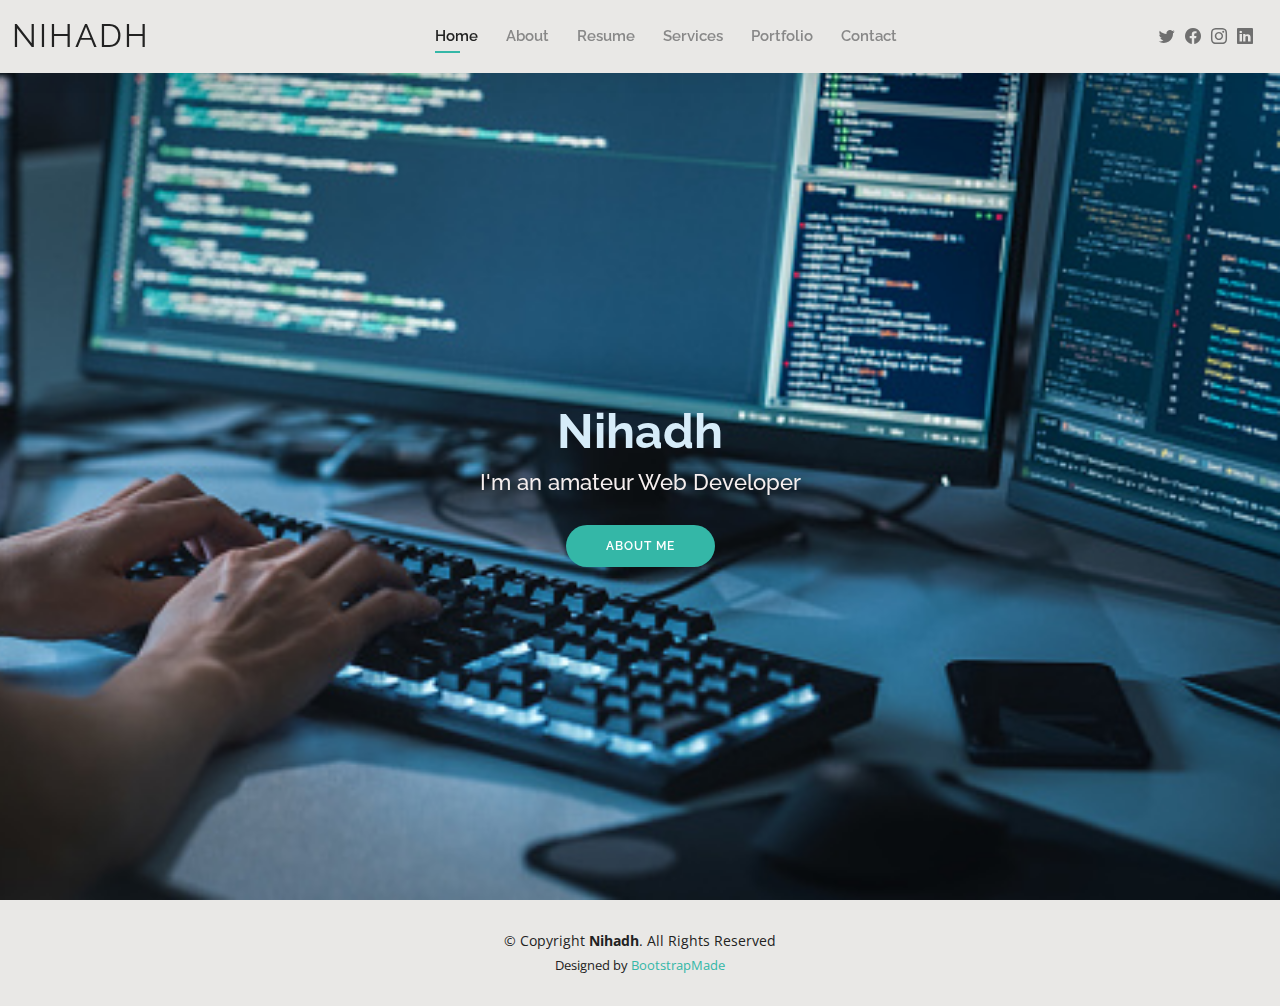
<file: index.html>
<!DOCTYPE html>
<html lang="en">

<head>
  <meta charset="utf-8">
  <meta content="width=device-width, initial-scale=1.0" name="viewport">

  <title>Kelly Bootstrap Template - Index</title>
  <meta content="" name="description">
  <meta content="" name="keywords">

  <!-- Favicons -->
  <link href="assets/img/favicon.png" rel="icon">
  <link href="assets/img/apple-touch-icon.png" rel="apple-touch-icon">

  <!-- Google Fonts -->
  <link href="https://fonts.googleapis.com/css?family=Open+Sans:300,300i,400,400i,600,600i,700,700i|Raleway:300,300i,400,400i,500,500i,600,600i,700,700i|Poppins:300,300i,400,400i,500,500i,600,600i,700,700i" rel="stylesheet">

  <!-- Vendor CSS Files -->
  <link href="assets/vendor/aos/aos.css" rel="stylesheet">
  <link href="assets/vendor/bootstrap/css/bootstrap.min.css" rel="stylesheet">
  <link href="assets/vendor/bootstrap-icons/bootstrap-icons.css" rel="stylesheet">
  <link href="assets/vendor/boxicons/css/boxicons.min.css" rel="stylesheet">
  <link href="assets/vendor/glightbox/css/glightbox.min.css" rel="stylesheet">
  <link href="assets/vendor/swiper/swiper-bundle.min.css" rel="stylesheet">

  <!-- Template Main CSS File -->
  <link href="assets/css/style.css" rel="stylesheet">

  <!-- =======================================================
  * Template Name: Nihadh
  * Updated: Mar 10 2023 with Bootstrap v5.2.3
  * Template URL: https://bootstrapmade.com/kelly-free-bootstrap-cv-resume-html-template/
  * Author: BootstrapMade.com
  * License: https://bootstrapmade.com/license/
  ======================================================== -->
</head>

<body>

  <!-- ======= Header ======= -->
  <header id="header" class="fixed-top">
    <div class="container-fluid d-flex justify-content-between align-items-center">

      <h1 class="logo me-auto me-lg-0"><a href="index.html">Nihadh</a></h1>
     

      <nav id="navbar" class="navbar order-last order-lg-0">
        <ul>
          <li><a class="active" href="index.html">Home</a></li>
          <li><a href="about.html">About</a></li>
          <li><a href="resume.html">Resume</a></li>
          <li><a href="services.html">Services</a></li>
          <li><a href="portfolio.html">Portfolio</a></li>
          <li><a href="contact.html">Contact</a></li>
        </ul>
        <i class="bi bi-list mobile-nav-toggle"></i>
      </nav><!-- .navbar -->

      <div class="header-social-links">
        <a href="#" class="twitter"><i class="bi bi-twitter"></i></a>
        <a href="#" class="facebook"><i class="bi bi-facebook"></i></a>
        <a href="#" class="instagram"><i class="bi bi-instagram"></i></a>
        <a href="#" class="linkedin"><i class="bi bi-linkedin"></i></i></a>
      </div>

    </div>

  </header><!-- End Header -->

  <!-- ======= Hero Section ======= -->
  <section id="hero" class="d-flex align-items-center">
    <div class="container d-flex flex-column align-items-center" data-aos="zoom-in" data-aos-delay="100">
      <h1>Nihadh</h1>
      <h2>I'm an amateur Web Developer</h2>
      <a href="about.html" class="btn-about">About Me</a>
    </div>
  </section><!-- End Hero -->

  <!-- ======= Footer ======= -->
  <footer id="footer">
    <div class="container">
      <div class="copyright">
        &copy; Copyright <strong><span>Nihadh</span></strong>. All Rights Reserved
      </div>
      <div class="credits">
  
        Designed by <a href="https://bootstrapmade.com/">BootstrapMade</a>
      </div>
    </div>
  </footer><!-- End  Footer -->

  <div id="preloader"></div>
  <a href="#" class="back-to-top d-flex align-items-center justify-content-center"><i class="bi bi-arrow-up-short"></i></a>

  <!-- Vendor JS Files -->
  <script src="assets/vendor/purecounter/purecounter_vanilla.js"></script>
  <script src="assets/vendor/aos/aos.js"></script>
  <script src="assets/vendor/bootstrap/js/bootstrap.bundle.min.js"></script>
  <script src="assets/vendor/glightbox/js/glightbox.min.js"></script>
  <script src="assets/vendor/isotope-layout/isotope.pkgd.min.js"></script>
  <script src="assets/vendor/swiper/swiper-bundle.min.js"></script>
  <script src="assets/vendor/waypoints/noframework.waypoints.js"></script>
  <script src="assets/vendor/php-email-form/validate.js"></script>

  <!-- Template Main JS File -->
  <script src="assets/js/main.js"></script>

</body>

</html>
</file>
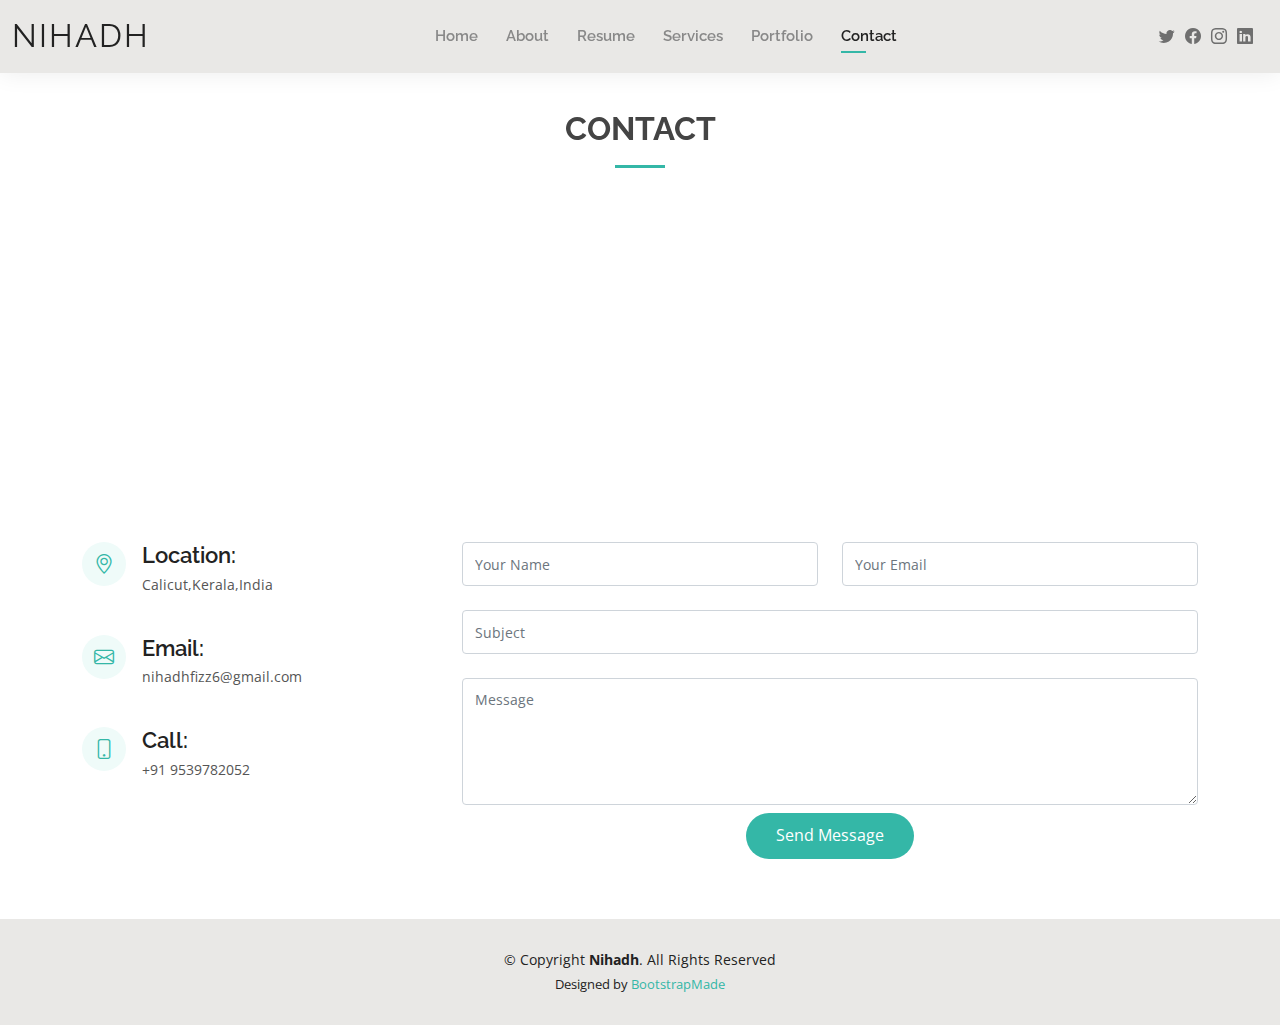
<file: contact.html>
<!DOCTYPE html>
<html lang="en">

<head>
  <meta charset="utf-8">
  <meta content="width=device-width, initial-scale=1.0" name="viewport">

  <title>Contact - Nihadh</title>
  <meta content="" name="description">
  <meta content="" name="keywords">

  <!-- Favicons -->
  <link href="assets/img/favicon.png" rel="icon">
  <link href="assets/img/apple-touch-icon.png" rel="apple-touch-icon">

  <!-- Google Fonts -->
  <link href="https://fonts.googleapis.com/css?family=Open+Sans:300,300i,400,400i,600,600i,700,700i|Raleway:300,300i,400,400i,500,500i,600,600i,700,700i|Poppins:300,300i,400,400i,500,500i,600,600i,700,700i" rel="stylesheet">

  <!-- Vendor CSS Files -->
  <link href="assets/vendor/aos/aos.css" rel="stylesheet">
  <link href="assets/vendor/bootstrap/css/bootstrap.min.css" rel="stylesheet">
  <link href="assets/vendor/bootstrap-icons/bootstrap-icons.css" rel="stylesheet">
  <link href="assets/vendor/boxicons/css/boxicons.min.css" rel="stylesheet">
  <link href="assets/vendor/glightbox/css/glightbox.min.css" rel="stylesheet">
  <link href="assets/vendor/swiper/swiper-bundle.min.css" rel="stylesheet">

  <!-- Template Main CSS File -->
  <link href="assets/css/style.css" rel="stylesheet">


  <script src="https://ajax.googleapis.com/ajax/libs/jquery/3.5.1/jquery.min.js"></script>
  <!-- =======================================================
  * Template Name: Nihadh
  * Updated: Mar 10 2023 with Bootstrap v5.2.3
  * Template URL: https://bootstrapmade.com/kelly-free-bootstrap-cv-resume-html-template/
  * Author: BootstrapMade.com
  * License: https://bootstrapmade.com/license/
  ======================================================== -->
</head>

<body>

  <!-- ======= Header ======= -->
  <header id="header" class="fixed-top">
    <div class="container-fluid d-flex justify-content-between align-items-center">

      <h1 class="logo me-auto me-lg-0"><a href="index.html">Nihadh</a></h1>
      <!-- <a href="index.html" class="logo"><img src="assets/img/logo.png" alt="" class="img-fluid"></a>-->

      <nav id="navbar" class="navbar order-last order-lg-0">
        <ul>
          <li><a href="index.html">Home</a></li>
          <li><a href="about.html">About</a></li>
          <li><a href="resume.html">Resume</a></li>
          <li><a href="services.html">Services</a></li>
          <li><a href="portfolio.html">Portfolio</a></li>
          <li><a class="active" href="contact.html">Contact</a></li>
        </ul>
        <i class="bi bi-list mobile-nav-toggle"></i>
      </nav>
      <!-- .navbar -->

      <div class="header-social-links">
        <a href="#" class="twitter"><i class="bi bi-twitter"></i></a>
        <a href="#" class="facebook"><i class="bi bi-facebook"></i></a>
        <a href="#" class="instagram"><i class="bi bi-instagram"></i></a>
        <a href="#" class="linkedin"><i class="bi bi-linkedin"></i></i></a>
      </div>

    </div>

  </header>
  <!-- End Header -->

  <main id="main">

    <!-- ======= Contact Section ======= -->
    <section id="contact" class="contact">
      <div class="container" data-aos="fade-up">

        <div class="section-title">
          <h2>Contact</h2>
          <p></p>
        </div>

        <div>
          <iframe style="border:0; width: 100%; height: 270px;" src="https://www.google.com/maps/embed?pb=!1m18!1m12!1m3!1d3913.1845311680872!2d75.83221295835676!3d11.247831913995627!2m3!1f0!2f0!3f0!3m2!1i1024!2i768!4f13.1!3m3!1m2!1s0x3ba65bbe50ea0b7d%3A0xc4e01eaa6234847e!2sHiLITE%20Business%20Park%2C%20Poovangal%2C%20Pantheeramkavu%2C%20Kerala%20673014!5e0!3m2!1sen!2sin!4v1680690463249!5m2!1sen!2sin" allowfullscreen="" loading="lazy" referrerpolicy="no-referrer-when-downgrade"></iframe></iframe>
        </div>

        <div class="row mt-5">

          <div class="col-lg-4">
            <div class="info">
              <div class="address">
                <i class="bi bi-geo-alt"></i>
                <h4>Location:</h4>
                <p>Calicut,Kerala,India</p>
              </div>

              <div class="email">
                <i class="bi bi-envelope"></i>
                <h4>Email:</h4>
                <p>nihadhfizz6@gmail.com</p>
              </div>

              <div class="phone">
                <i class="bi bi-phone"></i>
                <h4>Call:</h4>
                <p>+91 9539782052</p>
              </div>

            </div>

          </div>

          <div class="col-lg-8 mt-5 mt-lg-0">

            <form  id="submit-form" action="https://script.google.com/macros/s/AKfycbxw_EA3E63JHv-pk9E7eOJJXYP3kbNF_qoOYLYWexz5pXqTCXw9UvLf4pWga0FtZBqRbA/exec"  role="form"  class="php-email-form">
              <div class="row">
                <div class="col-md-6 form-group">
                  <input type="text" name="name" class="form-control" id="name" placeholder="Your Name" required>
                </div>
                <div class="col-md-6 form-group mt-3 mt-md-0">
                  <input type="email" class="form-control" name="email" id="email" placeholder="Your Email" required>
                </div>
              </div>
              <div class="form-group mt-3">
                <input type="text" class="form-control" name="subject" id="subject" placeholder="Subject" required>
              </div>
              <div class="form-group mt-3">
                <textarea class="form-control" name="message" rows="5" placeholder="Message" required></textarea>
              </div>
              <!-- <div class="my-3">
                <div class="loading">Loading</div>
                
                <div class="sent-message">Your message has been sent. Thank you!</div>
              </div> -->
              <div class="text-center"><button  type="submit">Send Message</button></div>
            </form>
           

          </div>

        </div>

      </div>
    </section><!-- End Contact Section -->  

  </main><!-- End #main -->

  <!-- ======= Footer ======= -->
  <footer id="footer">
    <div class="container">
      <div class="copyright">
        &copy; Copyright <strong><span>Nihadh</span></strong>. All Rights Reserved
      </div>
      <div class="credits">
        Designed by <a href="https://bootstrapmade.com/">BootstrapMade</a>
      </div>
    </div>
  </footer>
  <!-- End  Footer -->

  <div id="preloader"></div>
  <a href="#" class="back-to-top d-flex align-items-center justify-content-center"><i class="bi bi-arrow-up-short"></i></a>

  <!-- Vendor JS Files -->
  <script src="assets/vendor/purecounter/purecounter_vanilla.js"></script>
  <script src="assets/vendor/aos/aos.js"></script>
  <script src="assets/vendor/bootstrap/js/bootstrap.bundle.min.js"></script>
  <script src="assets/vendor/glightbox/js/glightbox.min.js"></script>
  <script src="assets/vendor/isotope-layout/isotope.pkgd.min.js"></script>
  <script src="assets/vendor/swiper/swiper-bundle.min.js"></script>
  <script src="assets/vendor/waypoints/noframework.waypoints.js"></script>
  <script src="assets/vendor/php-email-form/validate.js"></script>

  <!-- Template Main JS File -->
  <script src="assets/js/main.js"></script>

  <script>
    $("#submit-form").submit((e)=>{
        e.preventDefault()
        $.ajax({
            url:"https://script.google.com/macros/s/AKfycbxw_EA3E63JHv-pk9E7eOJJXYP3kbNF_qoOYLYWexz5pXqTCXw9UvLf4pWga0FtZBqRbA/exec",
            
            data:$("#submit-form").serialize(),
            method:"post",
            success:function (response){
              alert("Form submitted successfully")
              window.location.reload()
            },
            error:function(err){
              alert("Something error")
            }

    })
  })

</script>
</body>

</html>
</file>
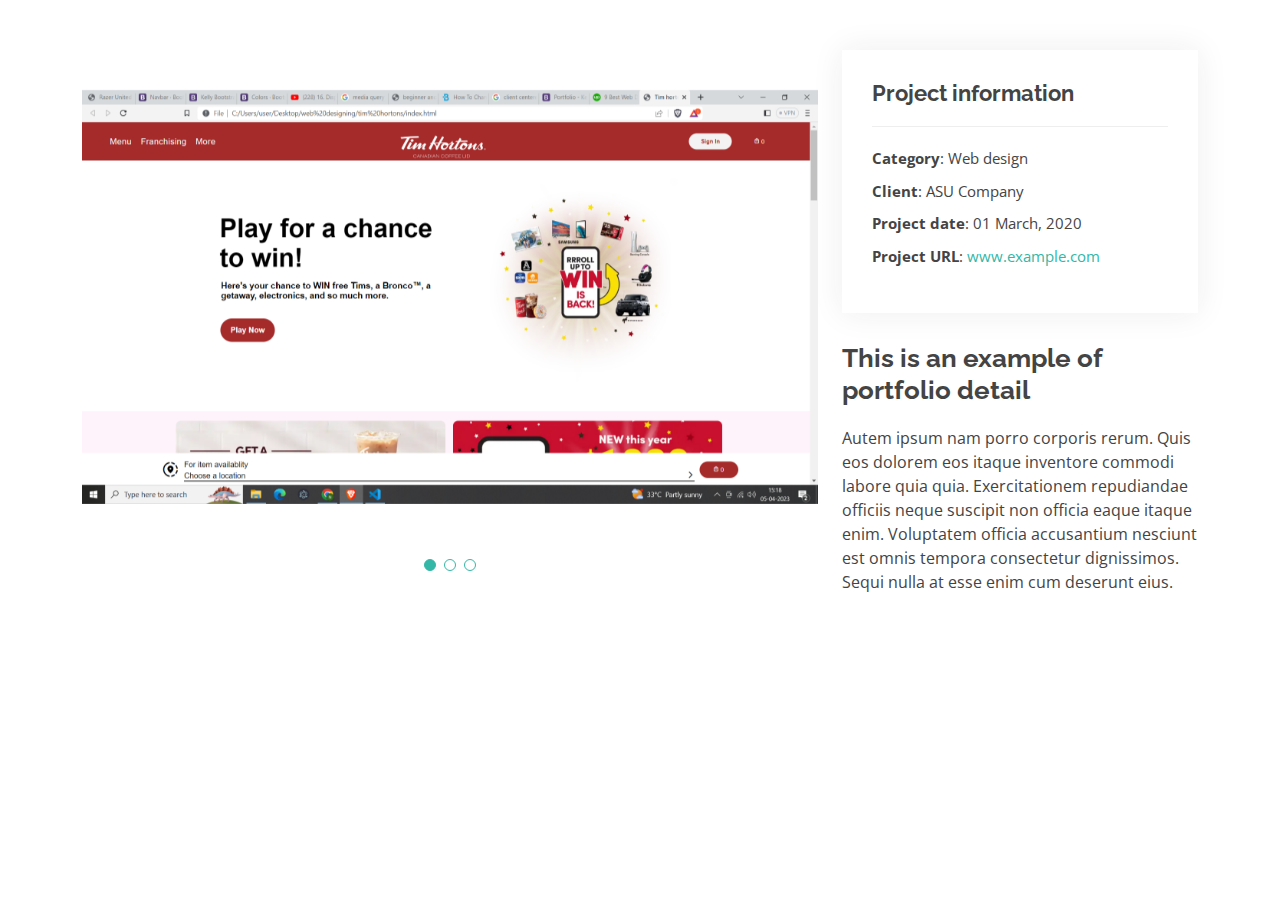
<file: portfolio-details.html>
<!DOCTYPE html>
<html lang="en">

<head>
  <meta charset="utf-8">
  <meta content="width=device-width, initial-scale=1.0" name="viewport">

  <title>Portfolio Details - Nihadh</title>
  <meta content="" name="description">
  <meta content="" name="keywords">

  <!-- Favicons -->
  <link href="assets/img/favicon.png" rel="icon">
  <link href="assets/img/apple-touch-icon.png" rel="apple-touch-icon">

  <!-- Google Fonts -->
  <link href="https://fonts.googleapis.com/css?family=Open+Sans:300,300i,400,400i,600,600i,700,700i|Raleway:300,300i,400,400i,500,500i,600,600i,700,700i|Poppins:300,300i,400,400i,500,500i,600,600i,700,700i" rel="stylesheet">

  <!-- Vendor CSS Files -->
  <link href="assets/vendor/aos/aos.css" rel="stylesheet">
  <link href="assets/vendor/bootstrap/css/bootstrap.min.css" rel="stylesheet">
  <link href="assets/vendor/bootstrap-icons/bootstrap-icons.css" rel="stylesheet">
  <link href="assets/vendor/boxicons/css/boxicons.min.css" rel="stylesheet">
  <link href="assets/vendor/glightbox/css/glightbox.min.css" rel="stylesheet">
  <link href="assets/vendor/swiper/swiper-bundle.min.css" rel="stylesheet">

  <!-- Template Main CSS File -->
  <link href="assets/css/style.css" rel="stylesheet">

  <!-- =======================================================
  * Template Name: Nihadh
  * Updated: Mar 10 2023 with Bootstrap v5.2.3
  * Template URL: https://bootstrapmade.com/kelly-free-bootstrap-cv-resume-html-template/
  * Author: BootstrapMade.com
  * License: https://bootstrapmade.com/license/
  ======================================================== -->
</head>

<body>

  <main id="main">

    <!-- ======= Portfolio Details Section ======= -->
    <section id="portfolio-details" class="portfolio-details">
      <div class="container">

        <div class="row gy-4">

          <div class="col-lg-8">
            <div class="portfolio-details-slider swiper">
              <div class="swiper-wrapper align-items-center">

                <div class="swiper-slide">
                  <img src="assets/img/Screenshot (5).png" alt="">
                </div>

                <div class="swiper-slide">
                  <img src="assets/img/portfolio/portfolio-2.jpg" alt="">
                </div>

                <div class="swiper-slide">
                  <img src="assets/img/portfolio/portfolio-3.jpg" alt="">
                </div>

              </div>
              <div class="swiper-pagination"></div>
            </div>
          </div>

          <div class="col-lg-4">
            <div class="portfolio-info">
              <h3>Project information</h3>
              <ul>
                <li><strong>Category</strong>: Web design</li>
                <li><strong>Client</strong>: ASU Company</li>
                <li><strong>Project date</strong>: 01 March, 2020</li>
                <li><strong>Project URL</strong>: <a href="#">www.example.com</a></li>
              </ul>
            </div>
            <div class="portfolio-description">
              <h2>This is an example of portfolio detail</h2>
              <p>
                Autem ipsum nam porro corporis rerum. Quis eos dolorem eos itaque inventore commodi labore quia quia. Exercitationem repudiandae officiis neque suscipit non officia eaque itaque enim. Voluptatem officia accusantium nesciunt est omnis tempora consectetur dignissimos. Sequi nulla at esse enim cum deserunt eius.
              </p>
            </div>
          </div>

        </div>

      </div>
    </section>
    <!-- End Portfolio Details Section -->

  </main>
  <!-- End #main -->

  <div id="preloader"></div>
  <a href="#" class="back-to-top d-flex align-items-center justify-content-center"><i class="bi bi-arrow-up-short"></i></a>

  <!-- Vendor JS Files -->
  <script src="assets/vendor/purecounter/purecounter_vanilla.js"></script>
  <script src="assets/vendor/aos/aos.js"></script>
  <script src="assets/vendor/bootstrap/js/bootstrap.bundle.min.js"></script>
  <script src="assets/vendor/glightbox/js/glightbox.min.js"></script>
  <script src="assets/vendor/isotope-layout/isotope.pkgd.min.js"></script>
  <script src="assets/vendor/swiper/swiper-bundle.min.js"></script>
  <script src="assets/vendor/waypoints/noframework.waypoints.js"></script>
  <script src="assets/vendor/php-email-form/validate.js"></script>

  <!-- Template Main JS File -->
  <script src="assets/js/main.js"></script>

</body>

</html>
</file>
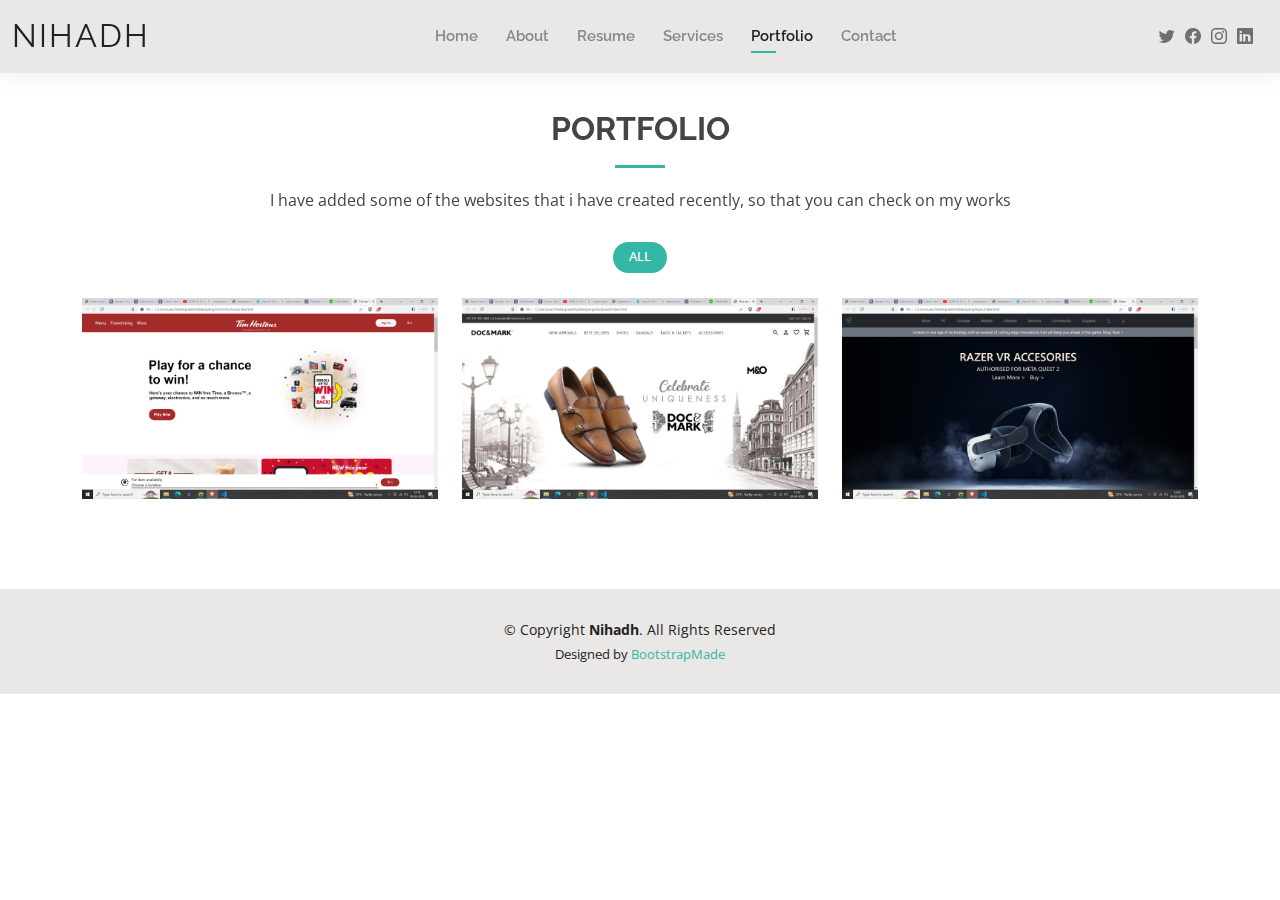
<file: portfolio.html>
<!DOCTYPE html>
<html lang="en">

<head>
  <meta charset="utf-8">
  <meta content="width=device-width, initial-scale=1.0" name="viewport">

  <title>Portfolio - Kelly Bootstrap Template</title>
  <meta content="" name="description">
  <meta content="" name="keywords">

  <!-- Favicons -->
  <link href="assets/img/favicon.png" rel="icon">
  <link href="assets/img/apple-touch-icon.png" rel="apple-touch-icon">

  <!-- Google Fonts -->
  <link href="https://fonts.googleapis.com/css?family=Open+Sans:300,300i,400,400i,600,600i,700,700i|Raleway:300,300i,400,400i,500,500i,600,600i,700,700i|Poppins:300,300i,400,400i,500,500i,600,600i,700,700i" rel="stylesheet">

  <!-- Vendor CSS Files -->
  <link href="assets/vendor/aos/aos.css" rel="stylesheet">
  <link href="assets/vendor/bootstrap/css/bootstrap.min.css" rel="stylesheet">
  <link href="assets/vendor/bootstrap-icons/bootstrap-icons.css" rel="stylesheet">
  <link href="assets/vendor/boxicons/css/boxicons.min.css" rel="stylesheet">
  <link href="assets/vendor/glightbox/css/glightbox.min.css" rel="stylesheet">
  <link href="assets/vendor/swiper/swiper-bundle.min.css" rel="stylesheet">

  <!-- Template Main CSS File -->
  <link href="assets/css/style.css" rel="stylesheet">

  <!-- =======================================================
  * Template Name: Nihadh
  * Updated: Mar 10 2023 with Bootstrap v5.2.3
  * Template URL: https://bootstrapmade.com/kelly-free-bootstrap-cv-resume-html-template/
  * Author: BootstrapMade.com
  * License: https://bootstrapmade.com/license/
  ======================================================== -->
</head>

<body>

  <!-- ======= Header ======= -->
  <header id="header" class="fixed-top">
    <div class="container-fluid d-flex justify-content-between align-items-center">

      <h1 class="logo me-auto me-lg-0"><a href="index.html">Nihadh</a></h1>
      <!-- <a href="index.html" class="logo"><img src="assets/img/logo.png" alt="" class="img-fluid"></a>-->

      <nav id="navbar" class="navbar order-last order-lg-0">
        <ul>
          <li><a href="index.html">Home</a></li>
          <li><a href="about.html">About</a></li>
          <li><a href="resume.html">Resume</a></li>
          <li><a href="services.html">Services</a></li>
          <li><a class="active" href="portfolio.html">Portfolio</a></li>
          <li><a href="contact.html">Contact</a></li>
        </ul>
        <i class="bi bi-list mobile-nav-toggle"></i>
      </nav><!-- .navbar -->

      <div class="header-social-links">
        <a href="#" class="twitter"><i class="bi bi-twitter"></i></a>
        <a href="#" class="facebook"><i class="bi bi-facebook"></i></a>
        <a href="#" class="instagram"><i class="bi bi-instagram"></i></a>
        <a href="#" class="linkedin"><i class="bi bi-linkedin"></i></i></a>
      </div>

    </div>

  </header><!-- End Header -->

  <main id="main">

    <!-- ======= Portfolio Section ======= -->
    <section id="portfolio" class="portfolio">
      <div class="container" data-aos="fade-up">

        <div class="section-title">
          <h2>Portfolio</h2>
          <p>I have added some of the websites that i have created recently, so that you can check on my works</p>
        </div>

        <div class="row" data-aos="fade-up" data-aos-delay="100">
          <div class="col-lg-12 d-flex justify-content-center">
            <ul id="portfolio-flters">
              <li data-filter="*" class="filter-active">All</li>
             
            </ul>
          </div>
        </div>

        <div class="row portfolio-container" data-aos="fade-up" data-aos-delay="200">

          <div class="col-lg-4 col-md-6 portfolio-item filter-app">
            <div class="portfolio-wrap">
              <img src="assets/img/Screenshot (5).png" class="img-fluid" alt="">
              <div class="portfolio-info">
                <h4>Web 1</h4>
                <p>App</p>
                <div class="portfolio-links">
                  <a href="https://nihadh5004.github.io/Tim-Hortons/" class="portfolio-details-lightbox" data-glightbox="type: external" title="Portfolio Details"><i class="bx bx-link"></i></a>
                </div>
              </div>
            </div>
          </div>

          <div class="col-lg-4 col-md-6 portfolio-item filter-web">
            <div class="portfolio-wrap">
              <img src="assets/img/Screenshot (6).png" class="img-fluid" alt="">
              <div class="portfolio-info">
                <h4>Web 2</h4>
                <p>Web</p>
                <div class="portfolio-links">
                  <a href="https://nihadh5004.github.io/doc-mark/" class="portfolio-details-lightbox" data-glightbox="type: external" title="Portfolio Details"><i class="bx bx-link"></i></a>
                </div>
              </div>
            </div>
          </div>

          <div class="col-lg-4 col-md-6 portfolio-item filter-app">
            <div class="portfolio-wrap">
              <img src="assets/img/Screenshot (7).png" class="img-fluid" alt="">
              <div class="portfolio-info">
                <h4>Web 3</h4>
                <p>App</p>
                <div class="portfolio-links">
                  <a href="assets/img/portfolio/portfolio-3.jpg" data-gallery="portfolioGallery" class="portfolio-lightbox" title="App 2"><i class="bx bx-plus"></i></a>
                  <a href="portfolio-details.html" class="portfolio-details-lightbox" data-glightbox="type: external" title="Portfolio Details"><i class="bx bx-link"></i></a>
                </div>
              </div>
            </div>
          </div>
         </div>

      </div>
    </section><!-- End Portfolio Section -->

  </main><!-- End #main -->

  <!-- ======= Footer ======= -->
  <footer id="footer">
    <div class="container">
      <div class="copyright">
        &copy; Copyright <strong><span>Nihadh</span></strong>. All Rights Reserved
      </div>
      <div class="credits">
        <!-- All the links in the footer should remain intact. -->
        <!-- You can delete the links only if you purchased the pro version. -->
        <!-- Licensing information: https://bootstrapmade.com/license/ -->

        Designed by <a href="https://bootstrapmade.com/">BootstrapMade</a>
      </div>
    </div>
  </footer><!-- End  Footer -->

  <div id="preloader"></div>
  <a href="#" class="back-to-top d-flex align-items-center justify-content-center"><i class="bi bi-arrow-up-short"></i></a>

  <!-- Vendor JS Files -->
  <script src="assets/vendor/purecounter/purecounter_vanilla.js"></script>
  <script src="assets/vendor/aos/aos.js"></script>
  <script src="assets/vendor/bootstrap/js/bootstrap.bundle.min.js"></script>
  <script src="assets/vendor/glightbox/js/glightbox.min.js"></script>
  <script src="assets/vendor/isotope-layout/isotope.pkgd.min.js"></script>
  <script src="assets/vendor/swiper/swiper-bundle.min.js"></script>
  <script src="assets/vendor/waypoints/noframework.waypoints.js"></script>
  <script src="assets/vendor/php-email-form/validate.js"></script>

  <!-- Template Main JS File -->
  <script src="assets/js/main.js"></script>

</body>

</html>
</file>
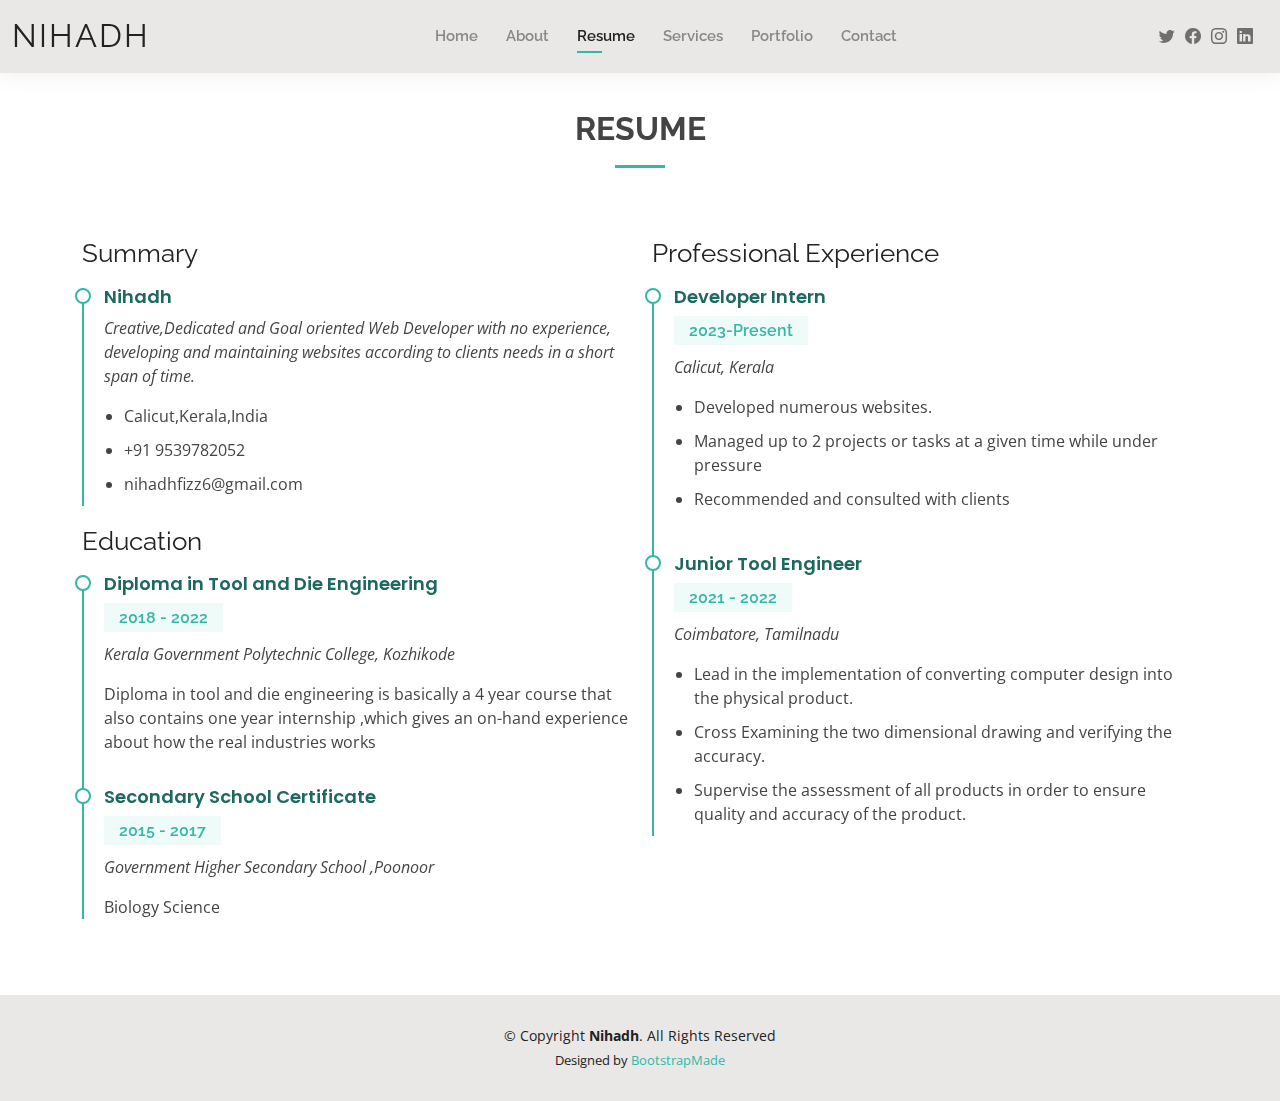
<file: resume.html>
<!DOCTYPE html>
<html lang="en">

<head>
  <meta charset="utf-8">
  <meta content="width=device-width, initial-scale=1.0" name="viewport">

  <title>Resume - Nihadh</title>
  <meta content="" name="description">
  <meta content="" name="keywords">

  <!-- Favicons -->
  <link href="assets/img/favicon.png" rel="icon">
  <link href="assets/img/apple-touch-icon.png" rel="apple-touch-icon">

  <!-- Google Fonts -->
  <link href="https://fonts.googleapis.com/css?family=Open+Sans:300,300i,400,400i,600,600i,700,700i|Raleway:300,300i,400,400i,500,500i,600,600i,700,700i|Poppins:300,300i,400,400i,500,500i,600,600i,700,700i" rel="stylesheet">

  <!-- Vendor CSS Files -->
  <link href="assets/vendor/aos/aos.css" rel="stylesheet">
  <link href="assets/vendor/bootstrap/css/bootstrap.min.css" rel="stylesheet">
  <link href="assets/vendor/bootstrap-icons/bootstrap-icons.css" rel="stylesheet">
  <link href="assets/vendor/boxicons/css/boxicons.min.css" rel="stylesheet">
  <link href="assets/vendor/glightbox/css/glightbox.min.css" rel="stylesheet">
  <link href="assets/vendor/swiper/swiper-bundle.min.css" rel="stylesheet">

  <!-- Template Main CSS File -->
  <link href="assets/css/style.css" rel="stylesheet">

  <!-- =======================================================
  * Template Name: Nihadh
  * Updated: Mar 10 2023 with Bootstrap v5.2.3
  * Template URL: https://bootstrapmade.com/kelly-free-bootstrap-cv-resume-html-template/
  * Author: BootstrapMade.com
  * License: https://bootstrapmade.com/license/
  ======================================================== -->
</head>

<body>

  <!-- ======= Header ======= -->
  <header id="header" class="fixed-top">
    <div class="container-fluid d-flex justify-content-between align-items-center">

      <h1 class="logo me-auto me-lg-0"><a href="index.html">Nihadh</a></h1>
     

      <nav id="navbar" class="navbar order-last order-lg-0">
        <ul>
          <li><a href="index.html">Home</a></li>
          <li><a href="about.html">About</a></li>
          <li><a class="active" href="resume.html">Resume</a></li>
          <li><a href="services.html">Services</a></li>
          <li><a href="portfolio.html">Portfolio</a></li>
          <li><a href="contact.html">Contact</a></li>
        </ul>
        <i class="bi bi-list mobile-nav-toggle"></i>
      </nav><!-- .navbar -->

      <div class="header-social-links">
        <a href="#" class="twitter"><i class="bi bi-twitter"></i></a>
        <a href="#" class="facebook"><i class="bi bi-facebook"></i></a>
        <a href="#" class="instagram"><i class="bi bi-instagram"></i></a>
        <a href="#" class="linkedin"><i class="bi bi-linkedin"></i></i></a>
      </div>

    </div>

  </header><!-- End Header -->

  <main id="main">

    <!-- ======= Resume Section ======= -->
    <section id="resume" class="resume">
      <div class="container" data-aos="fade-up">

        <div class="section-title">
          <h2>Resume</h2>
        </div>

        <div class="row">
          <div class="col-lg-6">
            <h3 class="resume-title">Summary</h3>
            <div class="resume-item pb-0">
              <h4>Nihadh</h4>
              <p><em>Creative,Dedicated and Goal oriented Web Developer with no experience,  developing and maintaining  websites according to clients needs in a short span of time. </em></p>
              <p>
              <ul>
                <li>Calicut,Kerala,India</li>
                <li>+91 9539782052</li>
                <li>nihadhfizz6@gmail.com</li>
              </ul>
              </p>
            </div>

            <h3 class="resume-title">Education</h3>
            <div class="resume-item">
              <h4>Diploma in Tool and Die Engineering</h4>
              <h5>2018 - 2022</h5>
              <p><em>Kerala Government Polytechnic College, Kozhikode </em></p>
              <p>Diploma in tool and die engineering is basically a 4 year course that also contains one year internship ,which gives an on-hand experience about how the real industries works</p>
            </div>
            <div class="resume-item">
              <h4>Secondary School Certificate</h4>
              <h5>2015 - 2017</h5>
              <p><em>Government Higher Secondary School ,Poonoor</em></p>
              <p>Biology Science</p>
            </div>
          </div>
          <div class="col-lg-6">
            <h3 class="resume-title">Professional Experience</h3>
            <div class="resume-item">
              <h4>Developer Intern</h4>
              <h5>2023-Present</h5>
              <p><em>Calicut, Kerala</em></p>
              <p>
              <ul>
                <li>Developed numerous websites.</li>
                <li>Managed up to 2 projects or tasks at a given time while under pressure</li>
                <li>Recommended and consulted with clients</li>
              </ul>
              </p>
            </div>
            <div class="resume-item">
              <h4>Junior Tool Engineer</h4>
              <h5>2021 - 2022</h5>
              <p><em>Coimbatore, Tamilnadu</em></p>
              <p>
              <ul>
                <li>Lead in the implementation of converting computer design into the physical product.</li>
                <li>Cross Examining the two dimensional drawing and verifying the accuracy.</li>
                <li>Supervise the assessment of all products in order to ensure quality and accuracy of the product.</li>
              
              </ul>
              </p>
            </div>
          </div>
        </div>

      </div>
    </section><!-- End Resume Section -->

  </main><!-- End #main -->

  <!-- ======= Footer ======= -->
  <footer id="footer">
    <div class="container">
      <div class="copyright">
        &copy; Copyright <strong><span>Nihadh</span></strong>. All Rights Reserved
      </div>
      <div class="credits">
      
        Designed by <a href="https://bootstrapmade.com/">BootstrapMade</a>
      </div>
    </div>
  </footer><!-- End  Footer -->

  <div id="preloader"></div>
  <a href="#" class="back-to-top d-flex align-items-center justify-content-center"><i class="bi bi-arrow-up-short"></i></a>

  <!-- Vendor JS Files -->
  <script src="assets/vendor/purecounter/purecounter_vanilla.js"></script>
  <script src="assets/vendor/aos/aos.js"></script>
  <script src="assets/vendor/bootstrap/js/bootstrap.bundle.min.js"></script>
  <script src="assets/vendor/glightbox/js/glightbox.min.js"></script>
  <script src="assets/vendor/isotope-layout/isotope.pkgd.min.js"></script>
  <script src="assets/vendor/swiper/swiper-bundle.min.js"></script>
  <script src="assets/vendor/waypoints/noframework.waypoints.js"></script>
  <script src="assets/vendor/php-email-form/validate.js"></script>

  <!-- Template Main JS File -->
  <script src="assets/js/main.js"></script>

</body>

</html>
</file>
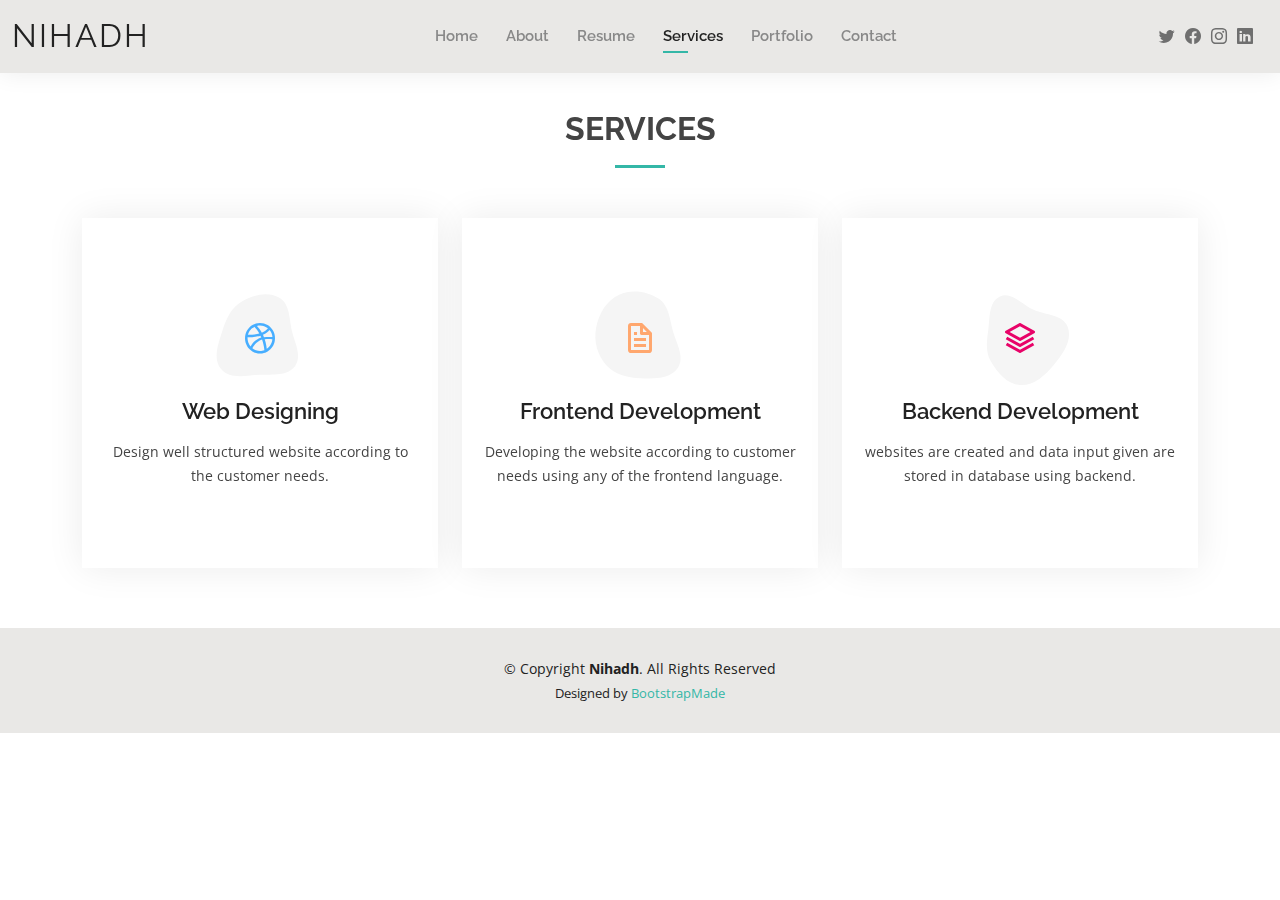
<file: services.html>
<!DOCTYPE html>
<html lang="en">

<head>
  <meta charset="utf-8">
  <meta content="width=device-width, initial-scale=1.0" name="viewport">

  <title>Services - Kelly Bootstrap Template</title>
  <meta content="" name="description">
  <meta content="" name="keywords">

  <!-- Favicons -->
  <link href="assets/img/favicon.png" rel="icon">
  <link href="assets/img/apple-touch-icon.png" rel="apple-touch-icon">

  <!-- Google Fonts -->
  <link href="https://fonts.googleapis.com/css?family=Open+Sans:300,300i,400,400i,600,600i,700,700i|Raleway:300,300i,400,400i,500,500i,600,600i,700,700i|Poppins:300,300i,400,400i,500,500i,600,600i,700,700i" rel="stylesheet">

  <!-- Vendor CSS Files -->
  <link href="assets/vendor/aos/aos.css" rel="stylesheet">
  <link href="assets/vendor/bootstrap/css/bootstrap.min.css" rel="stylesheet">
  <link href="assets/vendor/bootstrap-icons/bootstrap-icons.css" rel="stylesheet">
  <link href="assets/vendor/boxicons/css/boxicons.min.css" rel="stylesheet">
  <link href="assets/vendor/glightbox/css/glightbox.min.css" rel="stylesheet">
  <link href="assets/vendor/swiper/swiper-bundle.min.css" rel="stylesheet">

  <!-- Template Main CSS File -->
  <link href="assets/css/style.css" rel="stylesheet">

  <!-- =======================================================
  * Template Name: Kelly
  * Updated: Mar 10 2023 with Bootstrap v5.2.3
  * Template URL: https://bootstrapmade.com/kelly-free-bootstrap-cv-resume-html-template/
  * Author: BootstrapMade.com
  * License: https://bootstrapmade.com/license/
  ======================================================== -->
</head>

<body>

  <!-- ======= Header ======= -->
  <header id="header" class="fixed-top">
    <div class="container-fluid d-flex justify-content-between align-items-center">

      <h1 class="logo me-auto me-lg-0"><a href="index.html">Nihadh</a></h1>
      <!-- Uncomment below if you prefer to use an image logo -->
      <!-- <a href="index.html" class="logo"><img src="assets/img/logo.png" alt="" class="img-fluid"></a>-->

      <nav id="navbar" class="navbar order-last order-lg-0">
        <ul>
          <li><a href="index.html">Home</a></li>
          <li><a href="about.html">About</a></li>
          <li><a href="resume.html">Resume</a></li>
          <li><a class="active" href="services.html">Services</a></li>
          <li><a href="portfolio.html">Portfolio</a></li>
          <li><a href="contact.html">Contact</a></li>
        </ul>
        <i class="bi bi-list mobile-nav-toggle"></i>
      </nav><!-- .navbar -->

      <div class="header-social-links">
        <a href="#" class="twitter"><i class="bi bi-twitter"></i></a>
        <a href="#" class="facebook"><i class="bi bi-facebook"></i></a>
        <a href="#" class="instagram"><i class="bi bi-instagram"></i></a>
        <a href="#" class="linkedin"><i class="bi bi-linkedin"></i></i></a>
      </div>

    </div>

  </header><!-- End Header -->

  <main id="main">

    <!-- ======= Services Section ======= -->
    <section id="services" class="services">
      <div class="container" data-aos="fade-up">

        <div class="section-title">
          <h2>Services</h2>
          <p></p>
        </div>

        <div class="row">
          <div class="col-lg-4 col-md-6 d-flex align-items-stretch" data-aos="zoom-in" data-aos-delay="100">
            <div class="icon-box iconbox-blue">
              <div class="icon">
                <svg width="100" height="100" viewBox="0 0 600 600" xmlns="http://www.w3.org/2000/svg">
                  <path stroke="none" stroke-width="0" fill="#f5f5f5" d="M300,521.0016835830174C376.1290562159157,517.8887921683347,466.0731472004068,529.7835943286574,510.70327084640275,468.03025145048787C554.3714126377745,407.6079735673963,508.03601936045806,328.9844924480964,491.2728898941984,256.3432110539036C474.5976632858925,184.082847569629,479.9380746630129,96.60480741107993,416.23090153303,58.64404602377083C348.86323505073057,18.502131276798302,261.93793281208167,40.57373210992963,193.5410806939664,78.93577620505333C130.42746243093433,114.334589627462,98.30271207620316,179.96522072025542,76.75703585869454,249.04625023123273C51.97151888228291,328.5150500222984,13.704378332031375,421.85034740162234,66.52175969318436,486.19268352777647C119.04800174914682,550.1803526380478,217.28368757567262,524.383925680826,300,521.0016835830174"></path>
                </svg>
                <i class="bx bxl-dribbble"></i>
              </div>
              <h4><a href="">Web Designing</a></h4>
              <p>Design well structured website according to the customer needs.</p>
            </div>
          </div>

          <div class="col-lg-4 col-md-6 d-flex align-items-stretch mt-4 mt-md-0" data-aos="zoom-in" data-aos-delay="200">
            <div class="icon-box iconbox-orange ">
              <div class="icon">
                <svg width="100" height="100" viewBox="0 0 600 600" xmlns="http://www.w3.org/2000/svg">
                  <path stroke="none" stroke-width="0" fill="#f5f5f5" d="M300,541.5067337569781C382.14930387511276,545.0595476570109,479.8736841581634,548.3450877840088,526.4010558755058,480.5488172755941C571.5218469581645,414.80211281144784,517.5187510058486,332.0715597781072,496.52539010469104,255.14436215662573C477.37192572678356,184.95920475031193,473.57363656557914,105.61284051026155,413.0603344069578,65.22779650032875C343.27470386102294,18.654635553484475,251.2091493199835,5.337323636656869,175.0934190732945,40.62881213300186C97.87086631185822,76.43348514350839,51.98124368387456,156.15599469081315,36.44837278890362,239.84606092416172C21.716077023791087,319.22268207091537,43.775223500013084,401.1760424656574,96.891909868211,461.97329694683043C147.22146801428983,519.5804099606455,223.5754009179313,538.201503339737,300,541.5067337569781"></path>
                </svg>
                <i class="bx bx-file"></i>
              </div>
              <h4><a href="">Frontend Development</a></h4>
              <p>Developing the website according to customer needs using any of the frontend language.</p>
            </div>
          </div>

          <div class="col-lg-4 col-md-6 d-flex align-items-stretch mt-4 mt-lg-0" data-aos="zoom-in" data-aos-delay="300">
            <div class="icon-box iconbox-pink">
              <div class="icon">
               
                <svg width="100" height="100" viewBox="0 0 600 600" xmlns="http://www.w3.org/2000/svg">
                  <path stroke="none" stroke-width="0" fill="#f5f5f5" d="M300,582.0697525312426C382.5290701553225,586.8405444964366,449.9789794690241,525.3245884688669,502.5850820975895,461.55621195738473C556.606425686781,396.0723002908107,615.8543463187945,314.28637112970534,586.6730223649479,234.56875336149918C558.9533121215079,158.8439757836574,454.9685369536778,164.00468322053177,381.49747125262974,130.76875717737553C312.15926192815925,99.40240125094834,248.97055460311594,18.661163978235184,179.8680185752513,50.54337015887873C110.5421016452524,82.52863877960104,119.82277516462835,180.83849132639028,109.12597500060166,256.43424936330496C100.08760227029461,320.3096726198365,92.17705696193138,384.0621239912766,124.79988738764834,439.7174275375508C164.83382741302287,508.01625554203684,220.96474134820875,577.5009287672846,300,582.0697525312426"></path>
                </svg>
                <i class="bx bx-layer"></i>

              </div>
              <h4><a href="">Backend Development</a></h4>
              <p>websites are created and data input given are stored in database using backend.</p>
            </div>
          </div>

          <!-- <div class="col-lg-4 col-md-6 d-flex align-items-stretch mt-4" data-aos="zoom-in" data-aos-delay="100">
            <div class="icon-box iconbox-yellow">
              <div class="icon">
                <svg width="100" height="100" viewBox="0 0 600 600" xmlns="http://www.w3.org/2000/svg">
                  <path stroke="none" stroke-width="0" fill="#f5f5f5" d="M300,503.46388370962813C374.79870501325706,506.71871716319447,464.8034551963731,527.1746412648533,510.4981551193396,467.86667711651364C555.9287308511215,408.9015244558933,512.6030010748507,327.5744911775523,490.211057578863,256.5855673507754C471.097692560561,195.9906835881958,447.69079081568157,138.11976852964426,395.19560036434837,102.3242989838813C329.3053358748298,57.3949838291264,248.02791733380457,8.279543830951368,175.87071277845988,42.242879143198664C103.41431057327972,76.34704239035025,93.79494320519305,170.9812938413882,81.28167332365135,250.07896920659033C70.17666984294237,320.27484674793965,64.84698225790005,396.69656628748305,111.28512138212992,450.4950937839243C156.20124167950087,502.5303643271138,231.32542653798444,500.4755392045468,300,503.46388370962813"></path>
                </svg>
                <i class="bx bx-tachometer"></i>

              </div>
              <h4><a href="">Nemo Enim</a></h4>
              <p>At vero eos et accusamus et iusto odio dignissimos ducimus qui blanditiis</p>
            </div>
          </div>

          <div class="col-lg-4 col-md-6 d-flex align-items-stretch mt-4" data-aos="zoom-in" data-aos-delay="200">
            <div class="icon-box iconbox-red">
              <div class="icon">
                <svg width="100" height="100" viewBox="0 0 600 600" xmlns="http://www.w3.org/2000/svg">
                  <path stroke="none" stroke-width="0" fill="#f5f5f5" d="M300,532.3542879108572C369.38199826031484,532.3153073249985,429.10787420159085,491.63046689027357,474.5244479745417,439.17860296908856C522.8885846962883,383.3225815378663,569.1668002868075,314.3205725914397,550.7432151929288,242.7694973846089C532.6665558377875,172.5657663291529,456.2379748765914,142.6223662098291,390.3689995646985,112.34683881706744C326.66090330228417,83.06452184765237,258.84405631176094,53.51806209861945,193.32584062364296,78.48882559362697C121.61183558270385,105.82097193414197,62.805066853699245,167.19869350419734,48.57481801355237,242.6138429142374C34.843463184063346,315.3850353017275,76.69343916112496,383.4422959591041,125.22947124332185,439.3748458443577C170.7312796277747,491.8107796887764,230.57421082200815,532.3932930995766,300,532.3542879108572"></path>
                </svg>
                <i class="bx bx-slideshow"></i>
              </div>
              <h4><a href="">Dele Cardo</a></h4>
              <p>Quis consequatur saepe eligendi voluptatem consequatur dolor consequuntur</p>
            </div>
          </div>

          <div class="col-lg-4 col-md-6 d-flex align-items-stretch mt-4" data-aos="zoom-in" data-aos-delay="300">
            <div class="icon-box iconbox-teal">
              <div class="icon">
                <svg width="100" height="100" viewBox="0 0 600 600" xmlns="http://www.w3.org/2000/svg">
                  <path stroke="none" stroke-width="0" fill="#f5f5f5" d="M300,566.797414625762C385.7384707136149,576.1784315230908,478.7894351017131,552.8928747891023,531.9192734346935,484.94944893311C584.6109503024035,417.5663521118492,582.489472248146,322.67544863468447,553.9536738515405,242.03673114598146C529.1557734026468,171.96086150256528,465.24506316201064,127.66468636344209,395.9583748389544,100.7403814666027C334.2173773831606,76.7482773500951,269.4350130405921,84.62216499799875,207.1952322260088,107.2889140133804C132.92018162631612,134.33871894543012,41.79353780512637,160.00259165414826,22.644507872594943,236.69541883565114C3.319112789854554,314.0945973066697,72.72355303640163,379.243833228382,124.04198916343866,440.3218312028393C172.9286146004772,498.5055451809895,224.45579914871206,558.5317968840102,300,566.797414625762"></path>
                </svg>
                <i class="bx bx-arch"></i>
              </div>
              <h4><a href="">Divera Don</a></h4>
              <p>Modi nostrum vel laborum. Porro fugit error sit minus sapiente sit aspernatur</p>
            </div>
          </div>

        </div> -->

      </div>
    </section><!-- End Services Section -->

  </main><!-- End #main -->

  <!-- ======= Footer ======= -->
  <footer id="footer">
    <div class="container">
      <div class="copyright">
        &copy; Copyright <strong><span>Nihadh</span></strong>. All Rights Reserved
      </div>
      <div class="credits">
        <!-- All the links in the footer should remain intact. -->
        <!-- You can delete the links only if you purchased the pro version. -->
        <!-- Licensing information: https://bootstrapmade.com/license/ -->
        <!-- Purchase the pro version with working PHP/AJAX contact form: https://bootstrapmade.com/kelly-free-bootstrap-cv-resume-html-template/ -->
        Designed by <a href="https://bootstrapmade.com/">BootstrapMade</a>
      </div>
    </div>
  </footer><!-- End  Footer -->

  <div id="preloader"></div>
  <a href="#" class="back-to-top d-flex align-items-center justify-content-center"><i class="bi bi-arrow-up-short"></i></a>

  <!-- Vendor JS Files -->
  <script src="assets/vendor/purecounter/purecounter_vanilla.js"></script>
  <script src="assets/vendor/aos/aos.js"></script>
  <script src="assets/vendor/bootstrap/js/bootstrap.bundle.min.js"></script>
  <script src="assets/vendor/glightbox/js/glightbox.min.js"></script>
  <script src="assets/vendor/isotope-layout/isotope.pkgd.min.js"></script>
  <script src="assets/vendor/swiper/swiper-bundle.min.js"></script>
  <script src="assets/vendor/waypoints/noframework.waypoints.js"></script>
  <script src="assets/vendor/php-email-form/validate.js"></script>

  <!-- Template Main JS File -->
  <script src="assets/js/main.js"></script>

</body>

</html>
</file>
<file: assets/css/style.css>
/**
* Template Name: Kelly
* Updated: Mar 10 2023 with Bootstrap v5.2.3
* Template URL: https://bootstrapmade.com/kelly-free-bootstrap-cv-resume-html-template/
* Author: BootstrapMade.com
* License: https://bootstrapmade.com/license/
*/

/*--------------------------------------------------------------
# General
--------------------------------------------------------------*/
body {
  font-family: "Open Sans", sans-serif;
  color: #444444;
}

a {
  color: #34b7a7;
  text-decoration: none;
}

a:hover {
  color: #51cdbe;
  text-decoration: none;
}

h1,
h2,
h3,
h4,
h5,
h6 {
  font-family: "Raleway", sans-serif;
}

#main {
  margin-top: 50px;
}

@media (max-width: 992px) {
  #main {
    margin-top: 30px;
  }
}

/*--------------------------------------------------------------
# Preloader
--------------------------------------------------------------*/
#preloader {
  position: fixed;
  top: 0;
  left: 0;
  right: 0;
  bottom: 0;
  z-index: 9999;
  overflow: hidden;
  background: #fff;
}

#preloader:before {
  content: "";
  position: fixed;
  top: calc(50% - 30px);
  left: calc(50% - 30px);
  border: 6px solid #34b7a7;
  border-top-color: #dcf5f2;
  border-radius: 50%;
  width: 60px;
  height: 60px;
  animation: animate-preloader 1s linear infinite;
}

@keyframes animate-preloader {
  0% {
    transform: rotate(0deg);
  }

  100% {
    transform: rotate(360deg);
  }
}

/*--------------------------------------------------------------
# Back to top button
--------------------------------------------------------------*/
.back-to-top {
  position: fixed;
  visibility: hidden;
  opacity: 0;
  right: 15px;
  bottom: 15px;
  z-index: 996;
  background: #34b7a7;
  width: 40px;
  height: 40px;
  border-radius: 50px;
  transition: all 0.4s;
}

.back-to-top i {
  font-size: 24px;
  color: #fff;
  line-height: 0;
}

.back-to-top:hover {
  background: #49cbbb;
  color: #fff;
}

.back-to-top.active {
  visibility: visible;
  opacity: 1;
}

/*--------------------------------------------------------------
# Header
--------------------------------------------------------------*/
#header {
  background: #e9e8e6;
  box-shadow: 0px 0px 25px 0 rgba(0, 0, 0, 0.08);
  z-index: 997;
  padding: 15px 0;
}

#header .logo {
  font-size: 32px;
  margin: 0;
  padding: 0;
  line-height: 1;
  font-weight: 400;
  letter-spacing: 2px;
  text-transform: uppercase;
}

#header .logo a {
  color: #222222;
}

#header .logo img {
  max-height: 40px;
}

@media (max-width: 992px) {
  #header .logo {
    font-size: 28px;
  }
}

/*--------------------------------------------------------------
# Header Social Links
--------------------------------------------------------------*/
.header-social-links {
  padding-right: 15px;
}

.header-social-links a {
  color: #6f6f6f;
  padding-left: 6px;
  display: inline-block;
  line-height: 0px;
  transition: 0.3s;
  font-size: 16px;
}

.header-social-links a:hover {
  color: #34b7a7;
}

/*--------------------------------------------------------------
# Navigation Menu
--------------------------------------------------------------*/
/**
* Desktop Navigation 
*/
.navbar {
  padding: 0;
}

.navbar ul {
  margin: 0;
  padding: 0;
  display: flex;
  list-style: none;
  align-items: center;
}

.navbar li {
  position: relative;
  padding: 10px 0 10px 28px;
}

.navbar a,
.navbar a:focus {
  display: flex;
  align-items: center;
  justify-content: space-between;
  font-family: "Raleway", sans-serif;
  font-size: 15px;
  font-weight: 600;
  color: #888888;
  white-space: nowrap;
  transition: 0.3s;
  position: relative;
}

.navbar a i,
.navbar a:focus i {
  font-size: 12px;
  line-height: 0;
  margin-left: 5px;
}

.navbar>ul>li>a:before {
  content: "";
  position: absolute;
  width: 0;
  height: 2px;
  bottom: -5px;
  left: 0;
  background-color: #34b7a7;
  visibility: hidden;
  width: 0px;
  transition: all 0.3s ease-in-out 0s;
}

.navbar a:hover:before,
.navbar li:hover>a:before,
.navbar .active:before {
  visibility: visible;
  width: 25px;
}

.navbar a:hover,
.navbar .active,
.navbar .active:focus,
.navbar li:hover>a {
  color: #222222;
}

.navbar .dropdown ul {
  display: block;
  position: absolute;
  left: 14px;
  top: calc(100% + 30px);
  margin: 0;
  padding: 10px 0;
  z-index: 99;
  opacity: 0;
  visibility: hidden;
  background: #fff;
  box-shadow: 0px 0px 30px rgba(127, 137, 161, 0.25);
  transition: 0.3s;
  border-radius: 4px;
}

.navbar .dropdown ul li {
  min-width: 200px;
  padding: 0;
}

.navbar .dropdown ul a {
  padding: 10px 20px;
  font-size: 15px;
  text-transform: none;
  font-weight: 600;
}

.navbar .dropdown ul a i {
  font-size: 12px;
}

.navbar .dropdown ul a:hover,
.navbar .dropdown ul .active:hover,
.navbar .dropdown ul li:hover>a {
  color: #34b7a7;
}

.navbar .dropdown:hover>ul {
  opacity: 1;
  top: 100%;
  visibility: visible;
}

.navbar .dropdown .dropdown ul {
  top: 0;
  left: calc(100% - 30px);
  visibility: hidden;
}

.navbar .dropdown .dropdown:hover>ul {
  opacity: 1;
  top: 0;
  left: 100%;
  visibility: visible;
}

@media (max-width: 1366px) {
  .navbar .dropdown .dropdown ul {
    left: -90%;
  }

  .navbar .dropdown .dropdown:hover>ul {
    left: -100%;
  }
}

/**
* Mobile Navigation 
*/
.mobile-nav-toggle {
  color: #222222;
  font-size: 28px;
  cursor: pointer;
  display: none;
  line-height: 0;
  transition: 0.5s;
}

.mobile-nav-toggle.bi-x {
  color: #fff;
}

@media (max-width: 991px) {
  .mobile-nav-toggle {
    display: block;
  }

  .navbar ul {
    display: none;
  }
}

.navbar-mobile {
  position: fixed;
  overflow: hidden;
  top: 0;
  right: 0;
  left: 0;
  bottom: 0;
  background: rgba(9, 9, 9, 0.9);
  transition: 0.3s;
  z-index: 999;
}

.navbar-mobile .mobile-nav-toggle {
  position: absolute;
  top: 15px;
  right: 15px;
}

.navbar-mobile ul {
  display: block;
  position: absolute;
  top: 55px;
  right: 15px;
  bottom: 15px;
  left: 15px;
  padding: 10px 0;
  border-radius: 10px;
  background-color: #fff;
  overflow-y: auto;
  transition: 0.3s;
}

.navbar-mobile a,
.navbar-mobile a:focus {
  font-size: 15px;
  padding-right: 15px;
  color: #222222;
}

.navbar-mobile a:hover,
.navbar-mobile .active,
.navbar-mobile li:hover>a {
  color: #34b7a7;
}

.navbar-mobile .getstarted,
.navbar-mobile .getstarted:focus {
  margin: 15px;
}

.navbar-mobile .dropdown ul {
  position: static;
  display: none;
  margin: 10px 20px;
  padding: 10px 0;
  z-index: 99;
  opacity: 1;
  visibility: visible;
  background: #fff;
  box-shadow: 0px 0px 30px rgba(127, 137, 161, 0.25);
}

.navbar-mobile .dropdown ul li {
  min-width: 200px;
}

.navbar-mobile .dropdown ul a {
  padding: 10px 20px;
}

.navbar-mobile .dropdown ul a i {
  font-size: 12px;
}

.navbar-mobile .dropdown ul a:hover,
.navbar-mobile .dropdown ul .active:hover,
.navbar-mobile .dropdown ul li:hover>a {
  color: #34b7a7;
}

.navbar-mobile .dropdown>.dropdown-active {
  display: block;
}

/*--------------------------------------------------------------
# Hero Section
--------------------------------------------------------------*/
#hero {
  width: 100%;
  height: 100vh;
  background: url("../img/webdev.jpg") top right;
  background-size: cover;
  background-position: ;
  background-repeat:  ;
  background-color:;
}

#hero .container {
  padding-top: 70px;
  position: relative;
}

@media (max-width: 992px) {
  #hero .container {
    padding-top: 58px;
  }
}

#hero h1 {
  margin: 0;
  font-size: 48px;
  font-weight: 700;
  line-height: 56px;
  color: #d6ecf9;
}

#hero h2 {
  color: #f6efef;
  margin: 10px 0 0 0;
  font-size: 22px;
}

#hero .btn-about {
  font-family: "Raleway", sans-serif;
  text-transform: uppercase;
  font-weight: 600;
  font-size: 12px;
  letter-spacing: 1px;
  display: inline-block;
  padding: 12px 40px;
  border-radius: 50px;
  transition: 0.5s;
  margin-top: 30px;
  color: #fff;
  background: #34b7a7;
}

#hero .btn-about:hover {
  background: #3dc8b7;
}

@media (min-width: 1024px) {
  #hero {
    background-attachment: fixed;
  }
}

@media (max-width: 992px) {
  #hero:before {
    content: "";
    background: rgba(255, 255, 255, 0.8);
    position: absolute;
    bottom: 0;
    top: 0;
    left: 0;
    right: 0;
  }

  #hero h1 {
    font-size: 28px;
    line-height: 36px;
  }

  #hero h2 {
    font-size: 18px;
    line-height: 24px;
  }
}

/*--------------------------------------------------------------
# Sections General
--------------------------------------------------------------*/
section {
  padding: 60px 0;
}

.section-bg {
  background-color: #e7f8f6;
}

.section-title {
  text-align: center;
  padding-bottom: 30px;
}

.section-title h2 {
  font-size: 32px;
  font-weight: bold;
  text-transform: uppercase;
  margin-bottom: 20px;
  padding-bottom: 20px;
  position: relative;
}

.section-title h2::after {
  content: "";
  position: absolute;
  display: block;
  width: 50px;
  height: 3px;
  background: #34b7a7;
  bottom: 0;
  left: calc(50% - 25px);
}

.section-title p {
  margin-bottom: 0;
}

/*--------------------------------------------------------------
# Cta
--------------------------------------------------------------*/
.cta {
  background: linear-gradient(rgba(0, 0, 0, 0.6), rgba(0, 0, 0, 0.6)), url("../img/bg-1.jpg") fixed center center;
  background-size: cover;
  padding: 80px 0;
}

.cta h3 {
  color: #fff;
  font-size: 28px;
  font-weight: 700;
}

.cta p {
  color: #fff;
}

.cta .cta-btn {
  font-family: "Raleway", sans-serif;
  text-transform: uppercase;
  font-weight: 500;
  font-size: 16px;
  letter-spacing: 1px;
  display: inline-block;
  padding: 8px 20px;
  border-radius: 2px;
  transition: 0.5s;
  margin: 10px;
  border: 2px solid #fff;
  color: #fff;
}

.cta .cta-btn:hover {
  background: #34b7a7;
  border: 2px solid #34b7a7;
}

@media (max-width: 1024px) {
  .cta {
    background-attachment: scroll;
  }
}

@media (min-width: 769px) {
  .cta .cta-btn-container {
    display: flex;
    align-items: center;
    justify-content: flex-end;
  }
}

/*--------------------------------------------------------------
# About
--------------------------------------------------------------*/
.about .content h3 {
  font-weight: 700;
  font-size: 26px;
  color: #555555;
}

.about .content ul {
  list-style: none;
  padding: 0;
}

.about .content ul li {
  padding-bottom: 10px;
}

.about .content ul i {
  font-size: 20px;
  padding-right: 2px;
  color: #34b7a7;
}

.about .content p:last-child {
  margin-bottom: 0;
}

/*--------------------------------------------------------------
# Skills
--------------------------------------------------------------*/
.skills .progress {
  height: 60px;
  display: block;
  background: none;
  border-radius: 0;
}

.skills .progress .skill {
  padding: 10px 0;
  margin: 0 0 6px 0;
  text-transform: uppercase;
  display: block;
  font-weight: 600;
  font-family: "Poppins", sans-serif;
  color: #222222;
}

.skills .progress .skill .val {
  float: right;
  font-style: normal;
}

.skills .progress-bar-wrap {
  background: #f3f3f3;
}

.skills .progress-bar {
  width: 1px;
  height: 10px;
  transition: 0.9s;
  background-color: #34b7a7;
}

/*--------------------------------------------------------------
# Facts
--------------------------------------------------------------*/
.facts .counters span {
  font-size: 48px;
  display: block;
  color: #34b7a7;
}

.facts .counters p {
  padding: 0;
  margin: 0 0 20px 0;
  font-family: "Raleway", sans-serif;
  font-size: 14px;
}

/*--------------------------------------------------------------
# Testimonials
--------------------------------------------------------------*/
.testimonials .section-header {
  margin-bottom: 40px;
}

.testimonials .testimonials-carousel,
.testimonials .testimonials-slider {
  overflow: hidden;
}

.testimonials .testimonial-item {
  text-align: center;
}

.testimonials .testimonial-item .testimonial-img {
  width: 120px;
  border-radius: 50%;
  border: 4px solid #fff;
  margin: 0 auto;
}

.testimonials .testimonial-item h3 {
  font-size: 20px;
  font-weight: bold;
  margin: 10px 0 5px 0;
  color: #111;
}

.testimonials .testimonial-item h4 {
  font-size: 14px;
  color: #999;
  margin: 0 0 15px 0;
}

.testimonials .testimonial-item .quote-icon-left,
.testimonials .testimonial-item .quote-icon-right {
  color: #c8efea;
  font-size: 26px;
}

.testimonials .testimonial-item .quote-icon-left {
  display: inline-block;
  left: -5px;
  position: relative;
}

.testimonials .testimonial-item .quote-icon-right {
  display: inline-block;
  right: -5px;
  position: relative;
  top: 10px;
}

.testimonials .testimonial-item p {
  font-style: italic;
  margin: 0 auto 15px auto;
}

@media (min-width: 992px) {
  .testimonials .testimonial-item p {
    width: 80%;
  }
}

.testimonials .swiper-pagination {
  margin-top: 20px;
  position: relative;
}

.testimonials .swiper-pagination .swiper-pagination-bullet {
  width: 12px;
  height: 12px;
  background-color: #fff;
  opacity: 1;
  border: 1px solid #34b7a7;
}

.testimonials .swiper-pagination .swiper-pagination-bullet-active {
  background-color: #34b7a7;
}

/*--------------------------------------------------------------
# Resume
--------------------------------------------------------------*/
.resume .resume-title {
  font-size: 26px;
  font-weight: 400;
  margin-top: 20px;
  margin-bottom: 20px;
  color: #222222;
}

.resume .resume-item {
  padding: 0 0 20px 20px;
  margin-top: -2px;
  border-left: 2px solid #34b7a7;
  position: relative;
}

.resume .resume-item h4 {
  line-height: 18px;
  font-size: 18px;
  font-weight: 600;
  font-family: "Poppins", sans-serif;
  color: #1d685f;
  margin-bottom: 10px;
}

.resume .resume-item h5 {
  font-size: 16px;
  background: #effbf9;
  padding: 5px 15px;
  display: inline-block;
  font-weight: 600;
  margin-bottom: 10px;
  color: #34b7a7;
}

.resume .resume-item ul {
  padding-left: 20px;
}

.resume .resume-item ul li {
  padding-bottom: 10px;
}

.resume .resume-item:last-child {
  padding-bottom: 0;
}

.resume .resume-item::before {
  content: "";
  position: absolute;
  width: 16px;
  height: 16px;
  border-radius: 50px;
  left: -9px;
  top: 0;
  background: #fff;
  border: 2px solid #34b7a7;
}

/*--------------------------------------------------------------
# Services
--------------------------------------------------------------*/
.services .icon-box {
  text-align: center;
  padding: 70px 20px 80px 20px;
  transition: all ease-in-out 0.3s;
  background: #fff;
  box-shadow: 0px 0 35px 0 rgba(0, 0, 0, 0.08);
}

.services .icon-box .icon {
  margin: 0 auto;
  width: 100px;
  height: 100px;
  display: flex;
  align-items: center;
  justify-content: center;
  transition: ease-in-out 0.3s;
  position: relative;
}

.services .icon-box .icon i {
  font-size: 36px;
  transition: 0.5s;
  position: relative;
}

.services .icon-box .icon svg {
  position: absolute;
  top: 0;
  left: 0;
}

.services .icon-box .icon svg path {
  transition: 0.5s;
  fill: #f5f5f5;
}

.services .icon-box h4 {
  font-weight: 600;
  margin: 10px 0 15px 0;
  font-size: 22px;
}

.services .icon-box h4 a {
  color: #222222;
  transition: ease-in-out 0.3s;
}

.services .icon-box p {
  line-height: 24px;
  font-size: 14px;
  margin-bottom: 0;
}

.services .iconbox-blue i {
  color: #47aeff;
}

.services .iconbox-blue:hover .icon i {
  color: #fff;
}

.services .iconbox-blue:hover .icon path {
  fill: #47aeff;
}

.services .iconbox-orange i {
  color: #ffa76e;
}

.services .iconbox-orange:hover .icon i {
  color: #fff;
}

.services .iconbox-orange:hover .icon path {
  fill: #ffa76e;
}

.services .iconbox-pink i {
  color: #e80368;
}

.services .iconbox-pink:hover .icon i {
  color: #fff;
}

.services .iconbox-pink:hover .icon path {
  fill: #e80368;
}

.services .iconbox-yellow i {
  color: #ffbb2c;
}

.services .iconbox-yellow:hover .icon i {
  color: #fff;
}

.services .iconbox-yellow:hover .icon path {
  fill: #ffbb2c;
}

.services .iconbox-red i {
  color: #ff5828;
}

.services .iconbox-red:hover .icon i {
  color: #fff;
}

.services .iconbox-red:hover .icon path {
  fill: #ff5828;
}

.services .iconbox-teal i {
  color: #11dbcf;
}

.services .iconbox-teal:hover .icon i {
  color: #fff;
}

.services .iconbox-teal:hover .icon path {
  fill: #11dbcf;
}

/*--------------------------------------------------------------
# Portfolio
--------------------------------------------------------------*/
.portfolio .portfolio-item {
  margin-bottom: 30px;
}

.portfolio #portfolio-flters {
  padding: 0;
  margin: 0 auto 20px auto;
  list-style: none;
  text-align: center;
}

.portfolio #portfolio-flters li {
  cursor: pointer;
  display: inline-block;
  padding: 8px 16px 10px 16px;
  font-size: 13px;
  font-weight: 500;
  line-height: 1;
  text-transform: uppercase;
  color: #444444;
  margin-bottom: 5px;
  transition: all 0.3s ease-in-out;
  border-radius: 50px;
}

.portfolio #portfolio-flters li:hover,
.portfolio #portfolio-flters li.filter-active {
  color: #fff;
  background: #34b7a7;
}

.portfolio #portfolio-flters li:last-child {
  margin-right: 0;
}

.portfolio .portfolio-wrap {
  transition: 0.3s;
  position: relative;
  overflow: hidden;
  z-index: 1;
  background: rgba(34, 34, 34, 0.6);
}

.portfolio .portfolio-wrap::before {
  content: "";
  background: rgba(34, 34, 34, 0.6);
  position: absolute;
  left: 0;
  right: 0;
  top: 0;
  bottom: 0;
  transition: all ease-in-out 0.3s;
  z-index: 2;
  opacity: 0;
}

.portfolio .portfolio-wrap img {
  transition: all ease-in-out 0.3s;
}

.portfolio .portfolio-wrap .portfolio-info {
  opacity: 0;
  position: absolute;
  top: 0;
  left: 0;
  right: 0;
  bottom: 0;
  z-index: 3;
  transition: all ease-in-out 0.3s;
  display: flex;
  flex-direction: column;
  justify-content: flex-end;
  align-items: flex-start;
  padding: 20px;
}

.portfolio .portfolio-wrap .portfolio-info h4 {
  font-size: 20px;
  color: #fff;
  font-weight: 600;
}

.portfolio .portfolio-wrap .portfolio-info p {
  color: rgba(255, 255, 255, 0.7);
  font-size: 14px;
  text-transform: uppercase;
  padding: 0;
  margin: 0;
  font-style: italic;
}

.portfolio .portfolio-wrap .portfolio-links {
  text-align: center;
  z-index: 4;
}

.portfolio .portfolio-wrap .portfolio-links a {
  color: #fff;
  margin: 0 5px 0 0;
  font-size: 28px;
  display: inline-block;
  transition: 0.3s;
}

.portfolio .portfolio-wrap .portfolio-links a:hover {
  color: #78d9cd;
}

.portfolio .portfolio-wrap:hover::before {
  opacity: 1;
}

.portfolio .portfolio-wrap:hover img {
  transform: scale(1.2);
}

.portfolio .portfolio-wrap:hover .portfolio-info {
  opacity: 1;
}

/*--------------------------------------------------------------
# Portfolio Details
--------------------------------------------------------------*/
.portfolio-details {
  padding-top: 0;
}

.portfolio-details .portfolio-details-slider img {
  width: 100%;
}

.portfolio-details .portfolio-details-slider .swiper-pagination {
  margin-top: 20px;
  position: relative;
}

.portfolio-details .portfolio-details-slider .swiper-pagination .swiper-pagination-bullet {
  width: 12px;
  height: 12px;
  background-color: #fff;
  opacity: 1;
  border: 1px solid #34b7a7;
}

.portfolio-details .portfolio-details-slider .swiper-pagination .swiper-pagination-bullet-active {
  background-color: #34b7a7;
}

.portfolio-details .portfolio-info {
  padding: 30px;
  box-shadow: 0px 0 30px rgba(34, 34, 34, 0.08);
}

.portfolio-details .portfolio-info h3 {
  font-size: 22px;
  font-weight: 700;
  margin-bottom: 20px;
  padding-bottom: 20px;
  border-bottom: 1px solid #eee;
}

.portfolio-details .portfolio-info ul {
  list-style: none;
  padding: 0;
  font-size: 15px;
}

.portfolio-details .portfolio-info ul li+li {
  margin-top: 10px;
}

.portfolio-details .portfolio-description {
  padding-top: 30px;
}

.portfolio-details .portfolio-description h2 {
  font-size: 26px;
  font-weight: 700;
  margin-bottom: 20px;
}

.portfolio-details .portfolio-description p {
  padding: 0;
}

/*--------------------------------------------------------------
# Contact
--------------------------------------------------------------*/
.contact .info {
  width: 100%;
  background: #fff;
}

.contact .info i {
  font-size: 20px;
  color: #34b7a7;
  float: left;
  width: 44px;
  height: 44px;
  background: #effbf9;
  display: flex;
  justify-content: center;
  align-items: center;
  border-radius: 50px;
  transition: all 0.3s ease-in-out;
}

.contact .info h4 {
  padding: 0 0 0 60px;
  font-size: 22px;
  font-weight: 600;
  margin-bottom: 5px;
  color: #222222;
}

.contact .info p {
  padding: 0 0 0 60px;
  margin-bottom: 0;
  font-size: 14px;
  color: #555555;
}

.contact .info .email,
.contact .info .phone {
  margin-top: 40px;
}

.contact .info .email:hover i,
.contact .info .address:hover i,
.contact .info .phone:hover i {
  background: #34b7a7;
  color: #fff;
}

.contact .php-email-form {
  width: 100%;
  background: #fff;
}

.contact .php-email-form .form-group {
  padding-bottom: 8px;
}

.contact .php-email-form .error-message {
  display: none;
  color: #fff;
  background: #ed3c0d;
  text-align: center;
  padding: 15px;
  font-weight: 600;
}

.contact .php-email-form .sent-message {
  display: none;
  color: #fff;
  background: #18d26e;
  text-align: center;
  padding: 15px;
  font-weight: 600;
}

.contact .php-email-form .loading {
  display: none;
  background: #fff;
  text-align: center;
  padding: 15px;
}

.contact .php-email-form .loading:before {
  /* content: ""; */
  display: inline-block;
  border-radius: 50%;
  width: 24px;
  height: 24px;
  margin: 0 10px -6px 0;
  border: 3px solid #18d26e;
  border-top-color: #eee;
  /* animation: animate-loading 1s; */
}

.contact .php-email-form input,
.contact .php-email-form textarea {
  border-radius: 4px;
  box-shadow: none;
  font-size: 14px;
}

.contact .php-email-form input:focus,
.contact .php-email-form textarea:focus {
  border-color: #34b7a7;
}

.contact .php-email-form input {
  height: 44px;
}

.contact .php-email-form textarea {
  padding: 10px 12px;
}

.contact .php-email-form button[type=submit] {
  background: #34b7a7;
  border: 0;
  padding: 10px 30px 12px 30px;
  color: #fff;
  transition: 0.4s;
  border-radius: 50px;
}

.contact .php-email-form button[type=submit]:hover {
  background: #3dc8b7;
}

@keyframes animate-loading {
  0% {
    transform: rotate(0deg);
  }

  100% {
    transform: rotate(360deg);
  }
}

/*--------------------------------------------------------------
# Footer
--------------------------------------------------------------*/
#footer {
  background: #e9e8e6;
  padding: 30px 0;
  color: #222222;
  font-size: 14px;
  text-align: center;
}

#footer .credits {
  padding-top: 5px;
  font-size: 13px;
}

#footer .credits a {
  color: #34b7a7;
}
</file>
